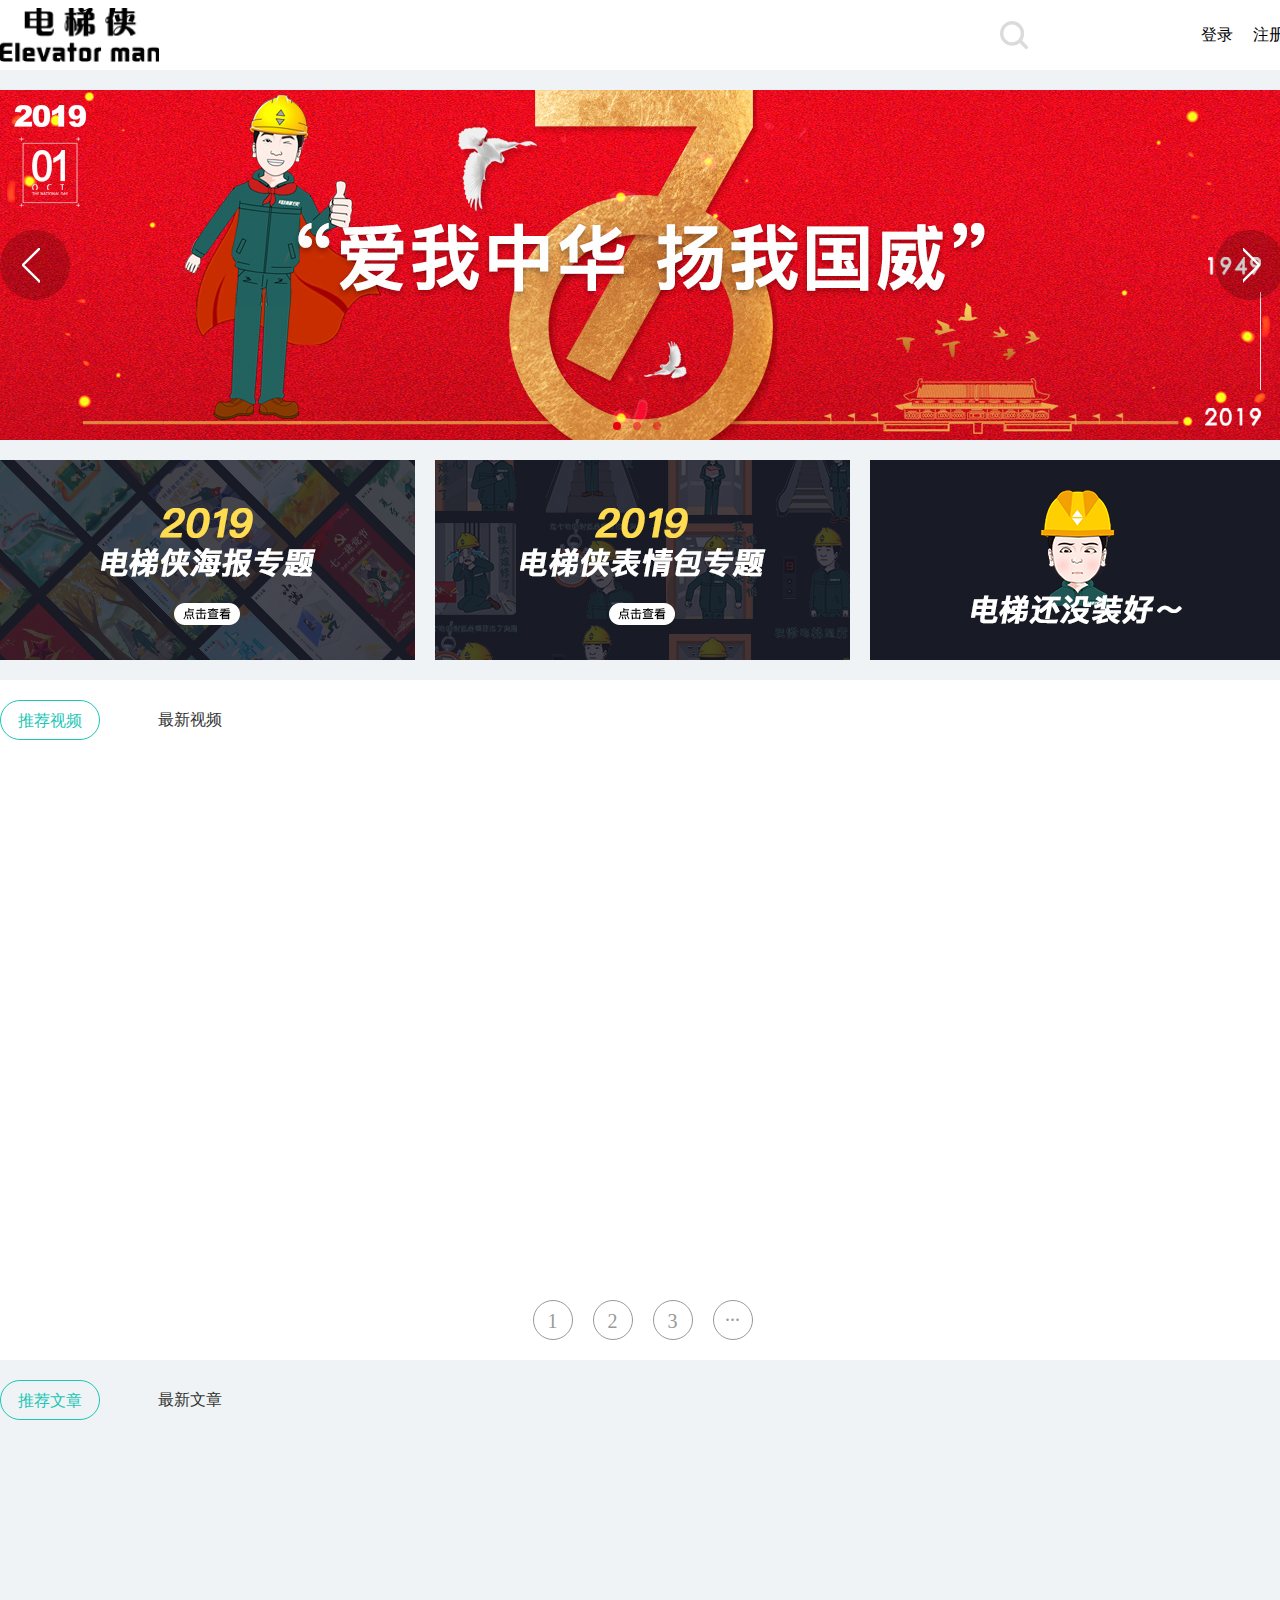
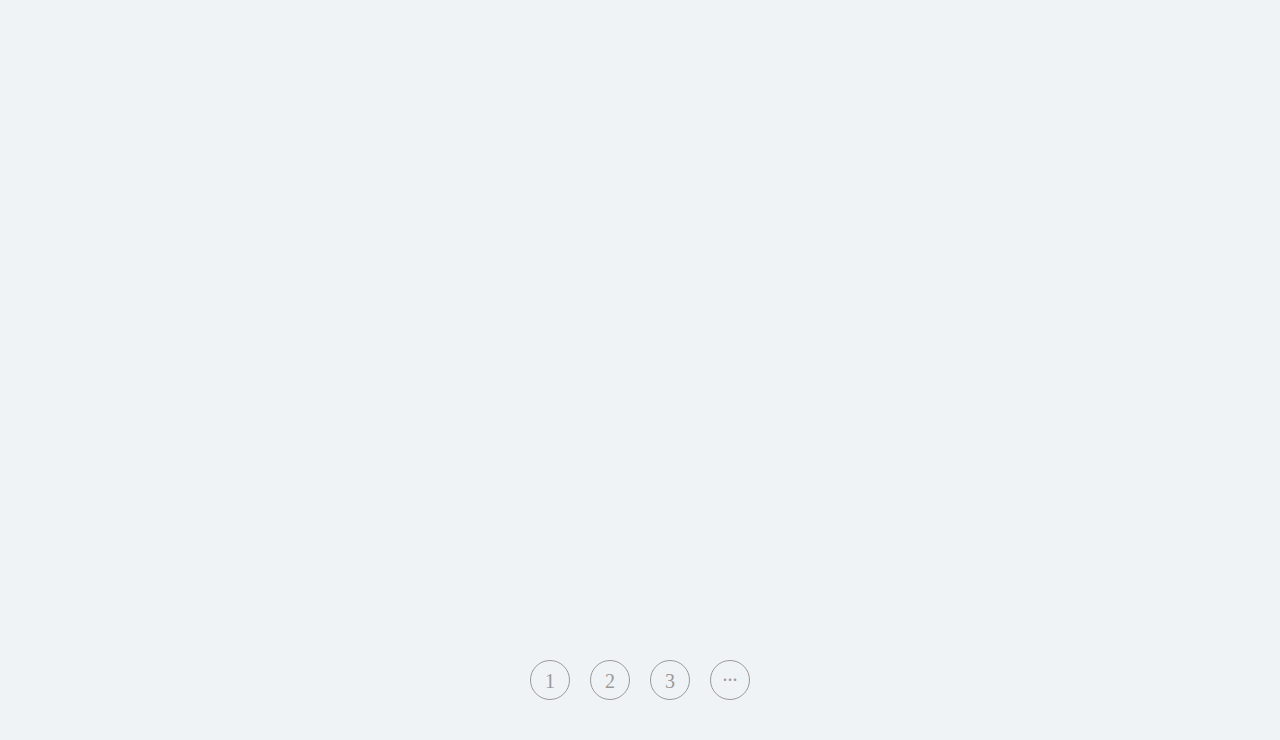
<file: index.html>
<!DOCTYPE html>
<html lang="en">
<head>
    <meta charset="UTF-8">
    <meta name="viewport" content="width=device-width, initial-scale=1.0">
    <meta http-equiv="X-UA-Compatible" content="ie=edge">
    <title>电梯侠官网</title>                                                                                                                                               
    <link rel="stylesheet" href="./css/public.css">
    <link rel="stylesheet" href="./css/index.css">
</head>
<body>
    <div id="wrapper">
        <!-- 顶部导航栏 -->
        <div class="top-bar">
            <div class="bar-content heart clearfix">
                <div class="bar-left clearfix">
                    <img src="./img/logo.png" alt="">
                </div>
                <div class="bar-right clearfix">
                    <div class="bar-magnifier" style="float: left;">
                        <img src="./img/search.png" alt="">
                    </div>
                    <a href="./login.html" class="bar-login">登录</a>
                    <a href="./register.html" class="bar-register">注册</a>
                </div>
                <div class="bar-personBtn">
                    <img alt="">
                    <span class="bar-personName"></span>
                    <div class="bar-afterLogin">
                        <div class="bar-setup">
                            <span class="cursor">
                                <a href="./setUp.html">设置</a>
                            </span>
                        </div>
                        <div class="bar-logout">
                            <span class="cursor">退出</span>
                        </div>
                    </div>
                </div>
            </div>
            
        </div>
        <!-- 搜索区域 -->
        <div class="search">
            <div class="search-content heart">
                <div class="search-left">
                    <a href="javascript:;" class="search-popular">热门视频、文章&nbsp;&nbsp;></a>
                    <div class="search-leftshow">
                        <div>
                            <a href="javascript:;" class="spanBtn" data-flag="e"> 
                                <img src="./img/img13.jpg" alt="">
                            </a>
                            <span class="spanBtn" data-flag="e" style="cursor: pointer;">电梯侠版本的沙漠骆驼！</span>
                        </div>
                        <div>
                            <a href="javascript:;" class="spanBtn" data-flag="f">  
                                 <img src="./img/img15.jpg" alt="">
                            </a>
                            <span class="spanBtn" data-flag="f" style="cursor: pointer;">维护电梯和平的英雄！</span>
                        </div>
                    </div>
                </div>
                <div class="search-right">
                    <div class="search-input">
                        <input type="text" placeholder="请输入您想要查找的内容" class="input-search">
                        <div>搜索</div>
                        <ul class="search-ullist">
                            
                        </ul>
                    </div>
                    <ul class="search-label">
                        <li>
                            <a href="javascript:;" data-flag="a">太空电梯</a>
                        </li>
                        <li>
                            <a href="javascript:;" data-flag="b">电梯侠</a>
                        </li>
                        <li>
                            <a href="javascript:;" data-flag="c">哪吒</a>
                        </li>
                    </ul>
                </div>
            </div>
        </div>
        <!-- 轮播图区域 -->
        <div class="banner">
            <div class="banner-content heart">
                <!-- 放轮播图的ul li -->
                <div class="banner-leftArrow">
                    
                </div>
                <div class="banner-rightArrow">
                    
                </div>
                <ul class="banner-ul">
                    <li class="banner-li">
                        <a href="javascript:;">
                            <img src="./img/banner3.png" alt="">
                        </a>
                    </li>
                    <li class="banner-li">
                        <a href="javascript:;">
                            <img src="./img/banner1.jpg" alt="">
                        </a>
                    </li>
                    <li class="banner-li">
                        <a href="javascript:;">
                            <img src="./img/banner2.jpg" alt="">
                        </a>
                    </li>
                    <li class="banner-li">
                        <a href="javascript:;">
                            <img src="./img/banner3.png" alt="">
                        </a>
                    </li>
                    <li class="banner-li">
                        <a href="javascript:;">
                            <img src="./img/banner1.jpg" alt="">
                        </a>
                    </li>
                </ul>
                <div class="banner-choose">
                    <ul class="clearfix">
                        <li class="banner-circle active"></li>
                        <li class="banner-circle"></li>
                        <li class="banner-circle"></li>
                    </ul>
                </div>
            </div>
            <div class="banner-special heart clearfix">
                <a href="javascript:;" class="special-poster" onclick="clickToShow('poster')">
                    <img src="./img/special.jpg" alt="">
                </a>
                <a href="javascript:;" class="special-file" onclick="clickToShow('file')">
                    <img src="./img/special2.jpg" alt="">
                </a>
                <a href="javascript:;" class="special-world" onclick="clickToShow('world')">
                    <img src="./img/special3.jpg" alt="">
                </a>
            </div>
        </div>
        <!-- 视频区域 -->
        <div class="video">
            <div class="video-btn heart clearfix">
                <div class="btn-active recommend-video">
                    推荐视频
                </div>
                <div class="newest-video">
                    最新视频
                </div>
            </div>
            <div class="video-content heart clearfix">
                
            </div>
            <div class="video-page heart">
                <div class="video-pagecontent">
                    <div class="video-circle" onclick="clickVideoCircle(1)">
                        1
                    </div>
                    <div class="video-circle" onclick="clickVideoCircle(2)">
                        2
                    </div>
                    <div class="video-circle" onclick="clickVideoCircle(3)">
                        3
                    </div>
                    <div class="video-circle" onclick="clickVideoCircle(4)">
                        ...
                    </div>
                </div>
            </div>
        </div>
        <!-- 文章区域 -->
        <div class="article">
            <div class="article-btn heart clearfix">
                <div class="btn-active recommend-article">
                    推荐文章
                </div>
                <div class="newest-article">
                    最新文章
                </div>
            </div>
            <div class="article-content heart">
                
            </div>
            <div class="article-page">
                <div class="article-pagecontent">
                    <div class="page-circle" onclick="clickArticleCircle(1)">
                        1
                    </div>
                    <div class="page-circle" onclick="clickArticleCircle(2)">
                        2
                    </div>
                    <div class="page-circle" onclick="clickArticleCircle(3)">
                        3
                    </div>
                    <div class="page-circle" onclick="clickArticleCircle(4)">
                        ...
                    </div>
                </div>
            </div>
    </div>
    

</body>
<script src="./js/jquery-1.12.4.js"></script>
<script src="./js/public.js"></script>
<script src="./js/index.js"></script>
</html>
</file>
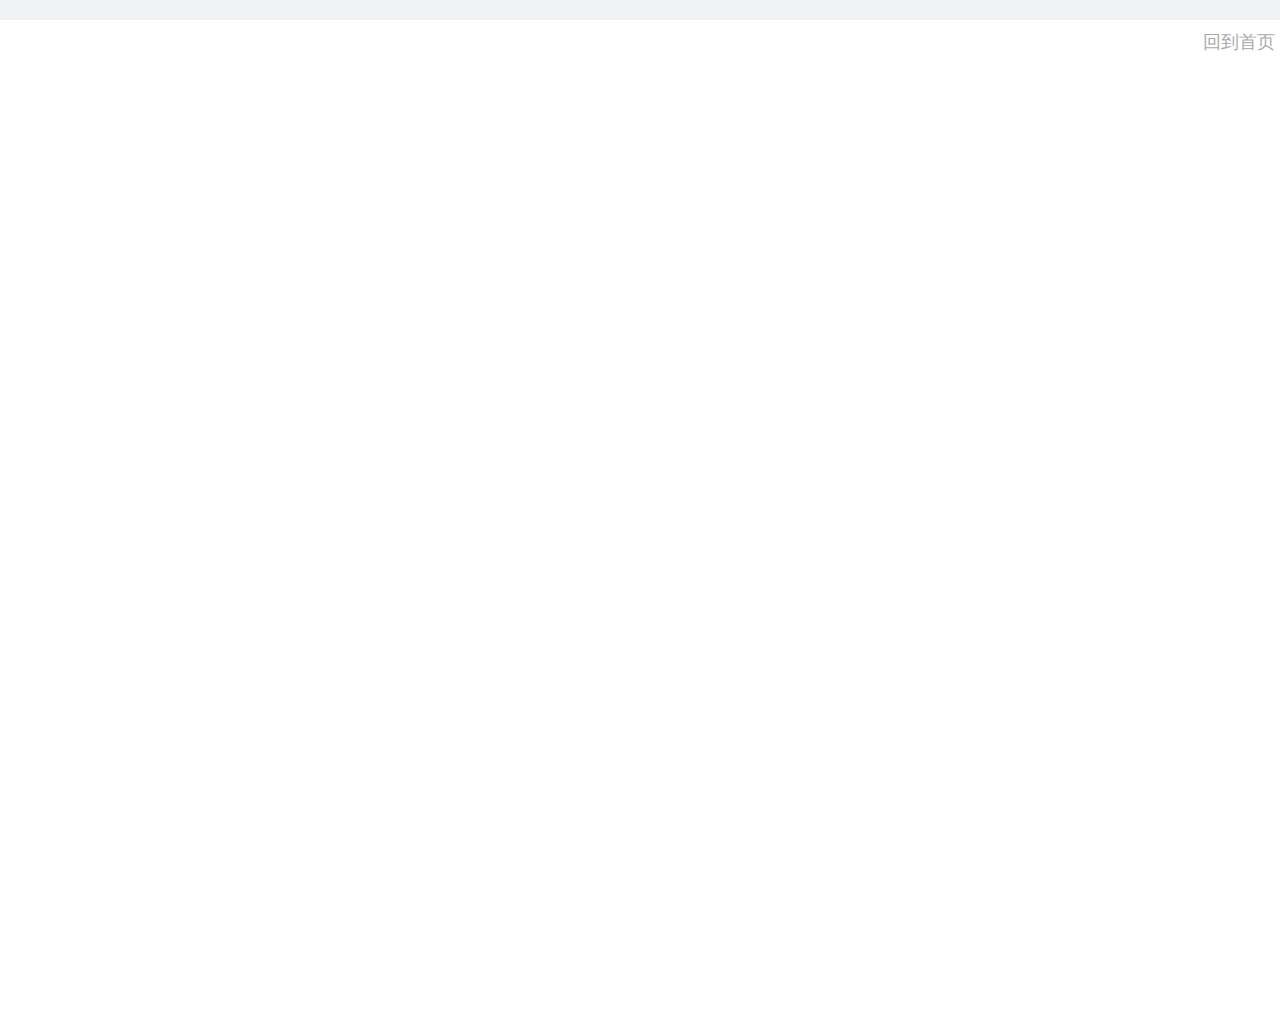
<file: examine.html>
<!DOCTYPE html>
<html lang="en">
<head>
    <meta charset="UTF-8">
    <meta name="viewport" content="width=device-width, initial-scale=1.0">
    <meta http-equiv="X-UA-Compatible" content="ie=edge">
    <title>Document</title>
    <link rel="stylesheet" href="./css/public.css">
    <link rel="stylesheet" href="./css/examine.css">
</head>
<body>
    <!-- 登录框html部分 -->
    <div class="inputArea">
        <div class="inputUser">
            <span>请输入管理账号：</span>
            <input type="text" class="userName">
        </div>
        <div class="inputPwd">
            <span>请输入管理密码：</span>
            <input type="password" class="pwd">
        </div>
        <div class="sureBtn">确定</div>
    </div>
    <div class="wrapper heart">
        <span class="backToIndex">回到首页</span>
    </div>
</body>
<script src="./js/jquery-1.12.4.js"></script>
<script src="./js/public.js"></script>
<script src="./js/examine.js"></script>
</html>
</file>
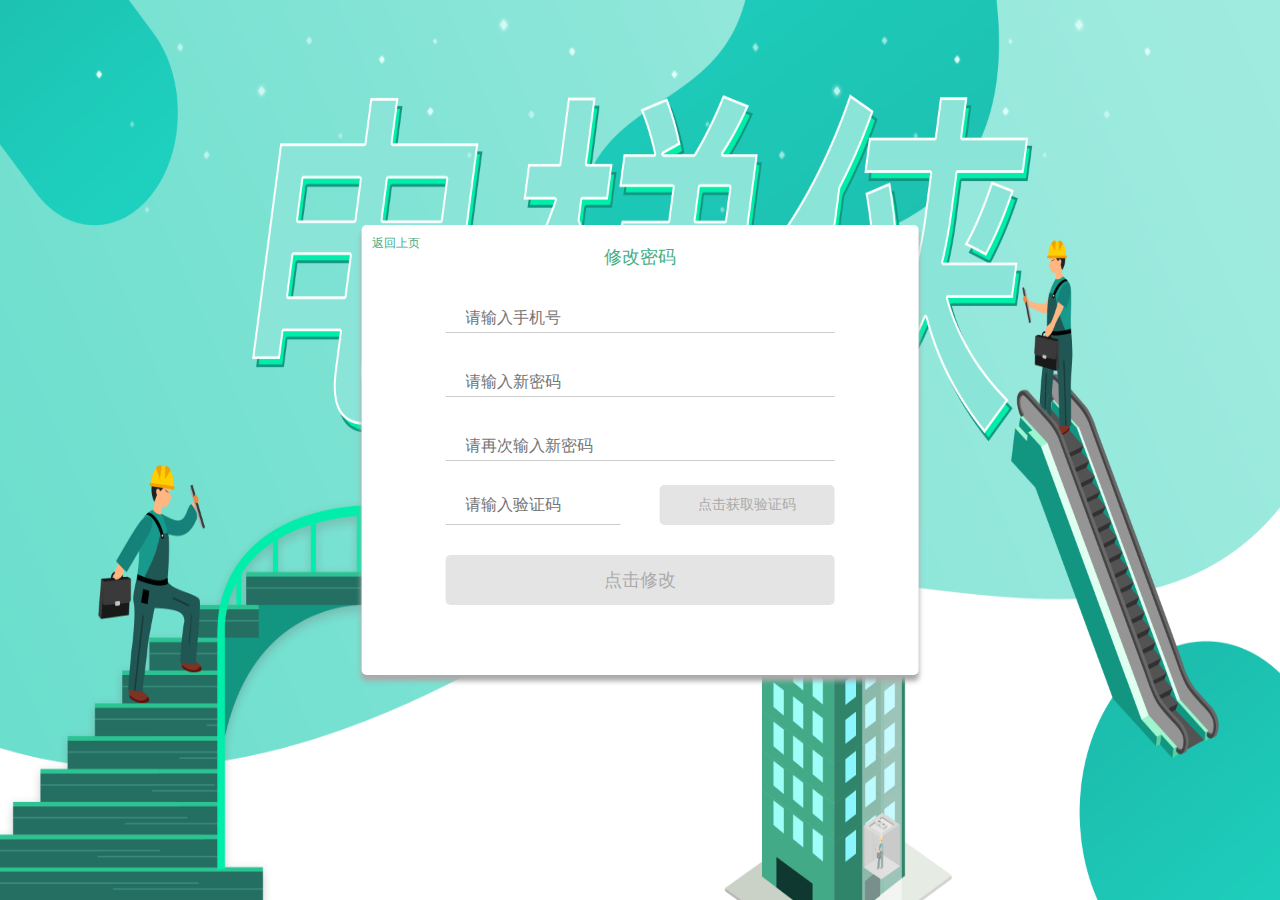
<file: forgetPwd.html>
<!DOCTYPE html>
<html lang="en">
<head>
    <meta charset="UTF-8">
    <meta name="viewport" content="width=device-width, initial-scale=1.0">
    <meta http-equiv="X-UA-Compatible" content="ie=edge">
    <title>忘记密码？</title>
    <link rel="stylesheet" href="./css/public.css">
    <link rel="stylesheet" href="./css/forgetPwd.css">
</head>
<body>
    <div id="forget-bg">
        <div class="forget">
            <p class="back">返回上页</p>
            <p>修改密码</p>
            <input type="text" class="forget-tel" placeholder="请输入手机号">
            <div class="tel-tips">请输入正确的手机号！</div>
            <input type="password" class="forget-pwd" placeholder="请输入新密码">
            <input type="password" class="forget-confirm" placeholder="请再次输入新密码">
            <div class="pwd-tips">两次输入新密码不符</div>
            <div class="forget-code">
                <input type="text" class="forget-inputCode"placeholder="请输入验证码">
                <div class="forget-getCode">点击获取验证码</div>
            </div>
            <div class="code-tips">验证码输入错误</div>
            <div class="forget-btn">点击修改</div>
        </div>
    </div>
</body>
<script src="./js/jquery-1.12.4.js"></script>
<script src="./js/public.js"></script>
<script src="./js/forgetPwd.js"></script>
</html>
</file>
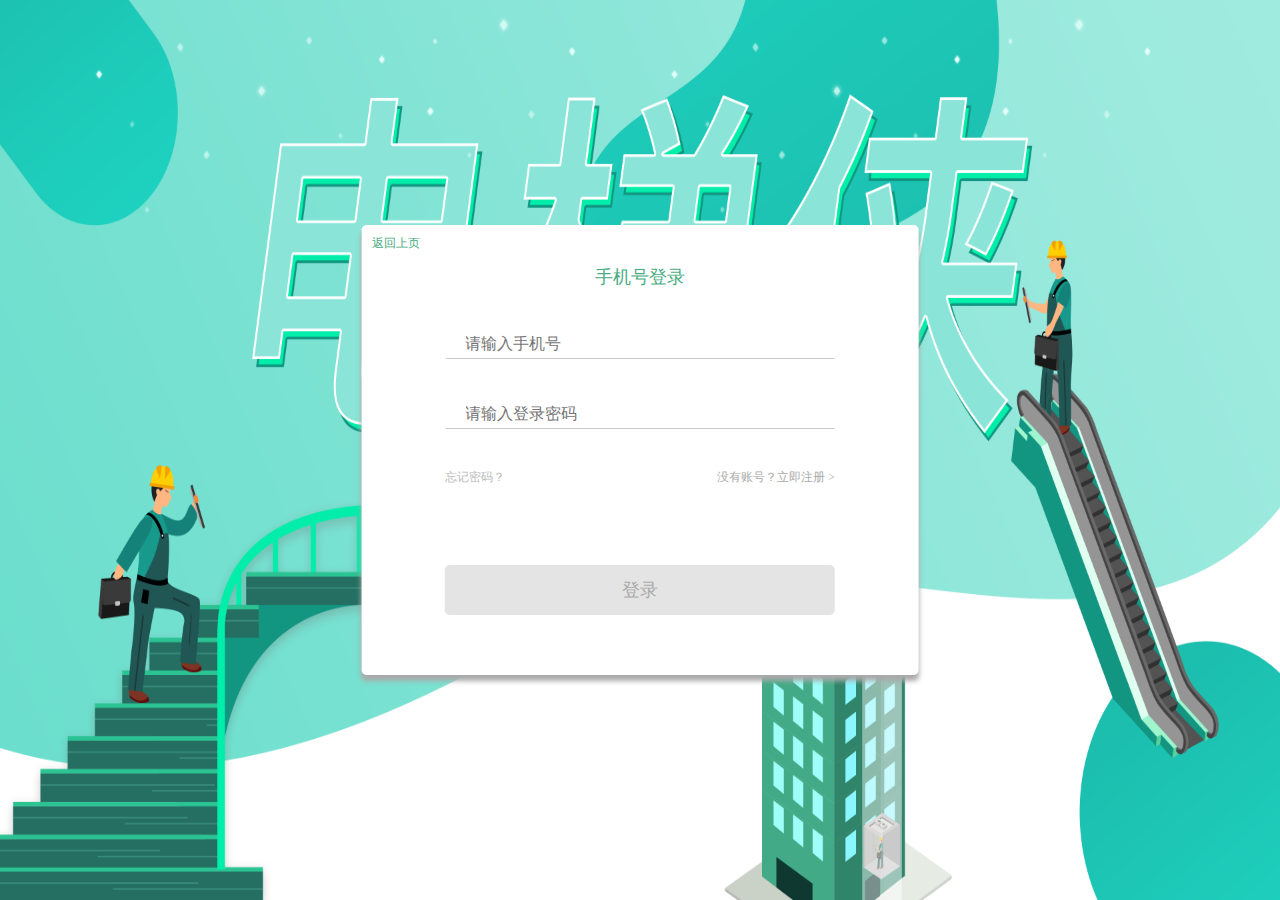
<file: login.html>
<!DOCTYPE html>
<html lang="en">
<head>
    <meta charset="UTF-8">
    <meta name="viewport" content="width=device-width, initial-scale=1.0">
    <meta http-equiv="X-UA-Compatible" content="ie=edge">
    <title>请登录！</title>
    <link rel="stylesheet" href="./css/public.css">
    <link rel="stylesheet" href="./css/login.css">
</head>
<body>
    <div id="login-bg">
        <div class="login">
            <p class="back">返回上页</p>
            <p>手机号登录</p>
            <input type="text" class="login-tel" placeholder="请输入手机号">
            <div class="tel-tips">请输入正确的手机号！</div>
            <input type="password" class="login-pwd" placeholder="请输入登录密码">
            <div class="pwd-tips">密码错误！</div>
            <div class="login-others clearfix">
                <a href="./forgetPwd.html">忘记密码？</a>
                <a href="./register.html">没有账号？立即注册 ></a>
            </div>
            <div class="login-btn">登录</div>
        </div>
    </div>
</body>
<script src="./js/jquery-1.12.4.js"></script>
<script src="./js/public.js"></script>
<script src="./js/login.js"></script>
</html>
</file>
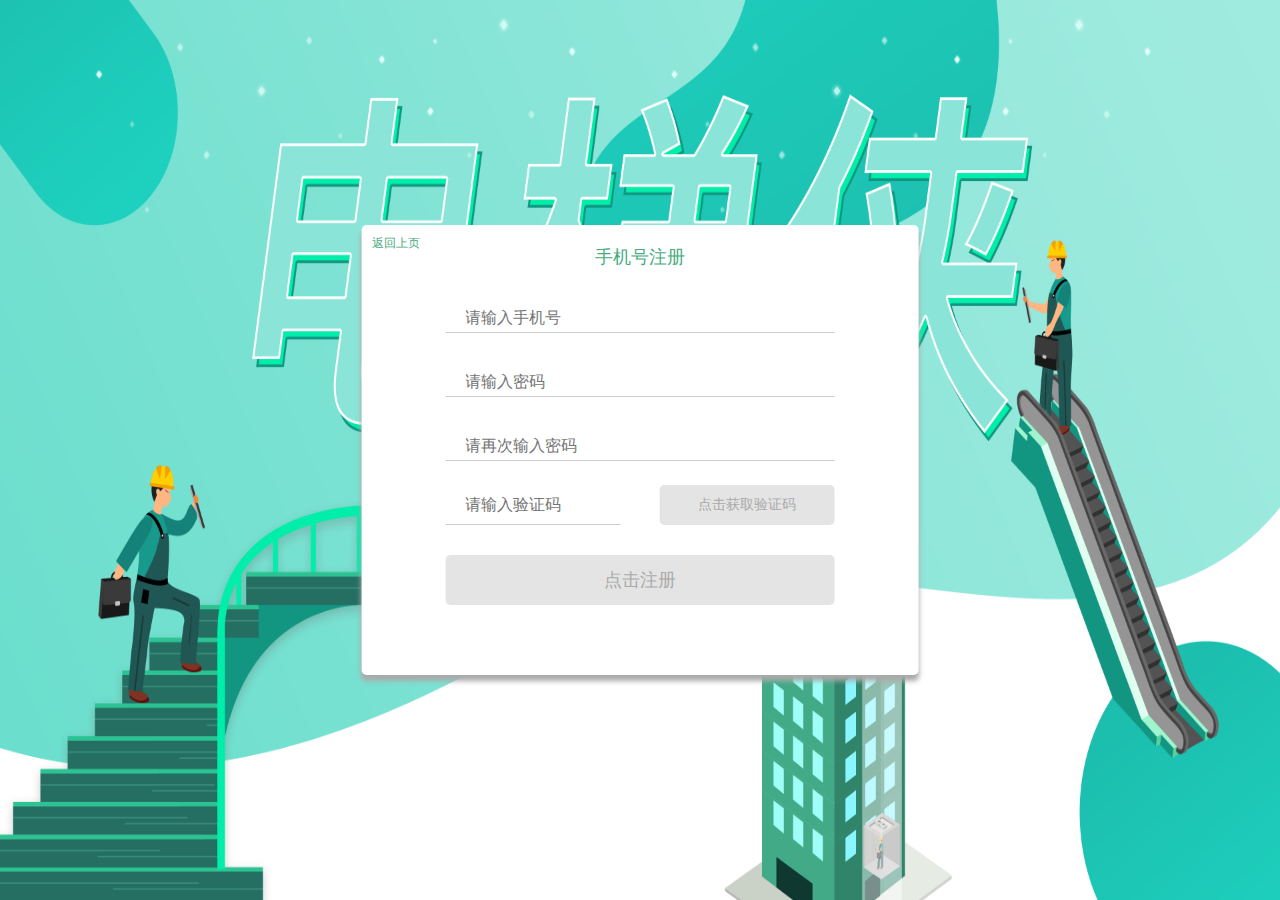
<file: register.html>
<!DOCTYPE html>
<html lang="en">
<head>
    <meta charset="UTF-8">
    <meta name="viewport" content="width=device-width, initial-scale=1.0">
    <meta http-equiv="X-UA-Compatible" content="ie=edge">
    <title>请注册</title>
    <link rel="stylesheet" href="./css/public.css">
    <link rel="stylesheet" href="./css/register.css">
</head>
<body>
    <div id="register-bg">
        <div class="register">
            <p class="back">返回上页</p>
            <p>手机号注册</p>
            <input type="text" class="register-tel" placeholder="请输入手机号">
            <div class="tel-tips">请输入正确的手机号！</div>
            <input type="password" class="register-pwd" placeholder="请输入密码">
            <input type="password" class="register-confirm" placeholder="请再次输入密码">
            <div class="pwd-tips">两次输入密码不符</div>
            <div class="register-code">
                <input type="text" class="register-inputCode"placeholder="请输入验证码">
                <div class="register-getCode">点击获取验证码</div>
            </div>
            <div class="code-tips">验证码输入错误</div>
            <div class="register-btn">点击注册</div>
        </div>
    </div>
</body>
<script src="./js/jquery-1.12.4.js"></script>
<script src="./js/public.js"></script>
<script src="./js/register.js"></script>
</html>
</file>
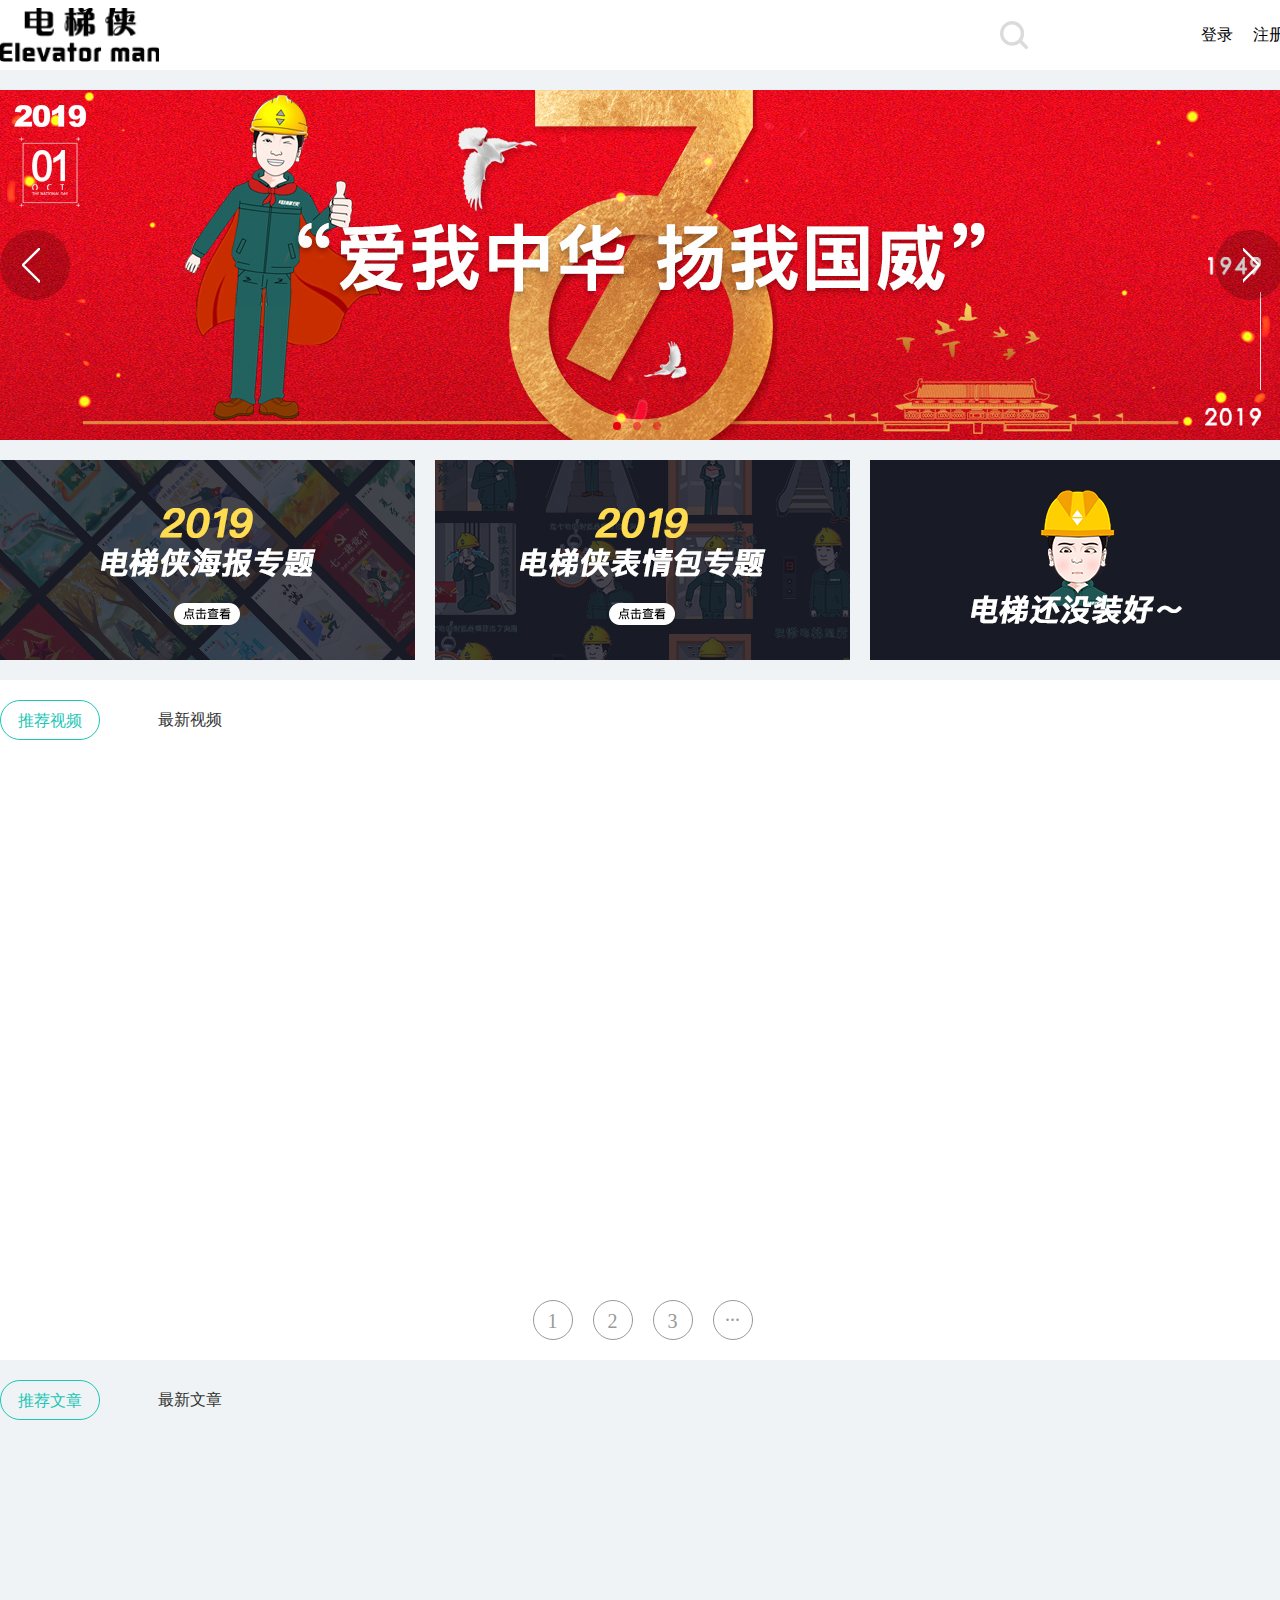
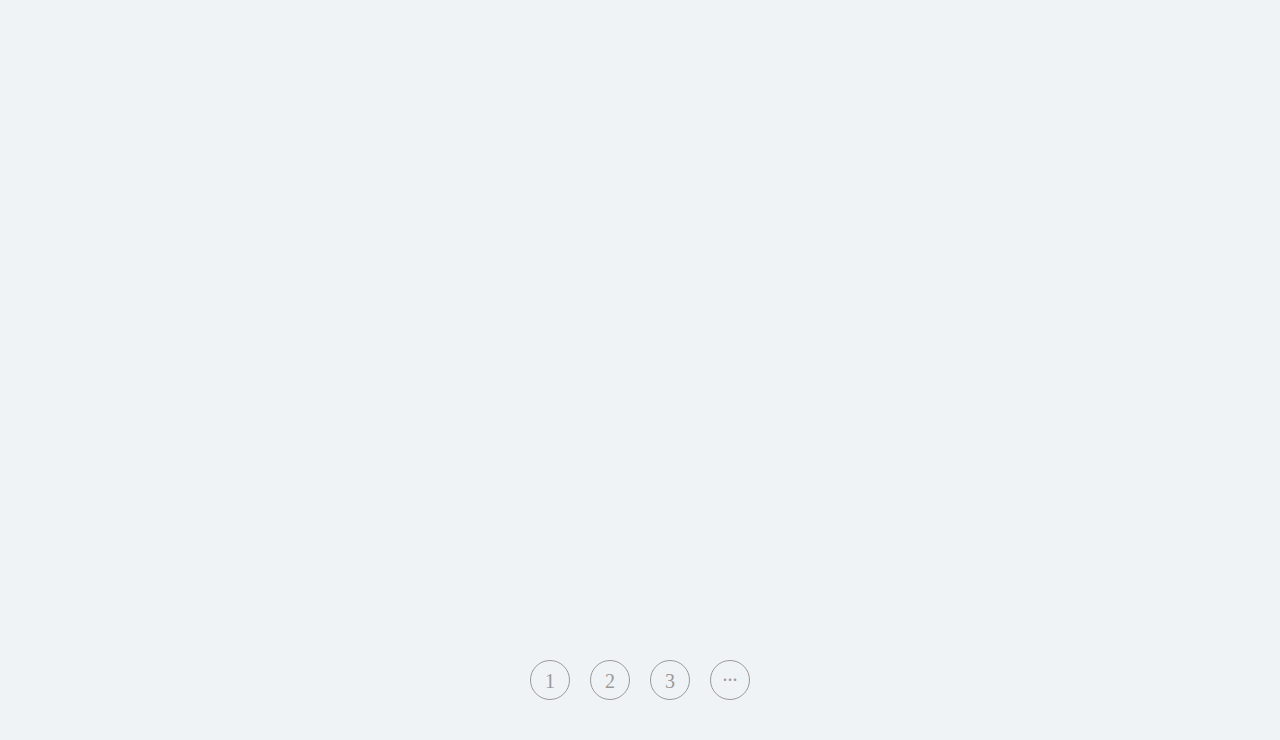
<file: world.html>
<!DOCTYPE html>
<html lang="en">
<head>
    <meta charset="UTF-8">
    <meta name="viewport" content="width=device-width, initial-scale=1.0">
    <meta http-equiv="X-UA-Compatible" content="ie=edge">
    <title>欢迎来到电梯侠的世界！</title>
    <link rel="stylesheet" href="./css/public.css">
    <link rel="stylesheet" href="./css/world.css">
</head>
<body>
    <div id="wrapper">
        <div class="top-bar">
            <div class="bar-content heart">
                <div class="bar-left flex left">
                    <img alt="" src="./img/logo.png">
                    <a href="./index.html">首页</a>
                </div> 
                <div class="bar-right right clearfix">
                    <a href="./register.html">注册</a>
                    <a href="./login.html">登录</a>
                </div>
                <div class="bar-self right">
                    欢迎您
                </div>
                <img src="" alt="" class="bar-avatar right">
                <div class="bar-afterLogin">
                    <a class="bar-setUp" href="./setUp.html">
                        设置
                    </a>
                    <a class="bar-logout" href="javascript:;">
                        退出
                    </a>
                </div>
            </div>
        </div>
        <div class="content heart">
            <h2>欢迎来到电梯侠的世界！</h2>
            <div class="content-uploadBtn">
                我也要上传
            </div>
            <div class="content-show">
            </div>
        </div>
    </div>
    <div class="mask">
        <div class="mask-upload">
            <img src="./img/fail.png" alt="" class="mask-close">
            <form action="" id="mask-uploadForm" name="fm" method="POST">
                <input type="file" name="upload" class="mask-chooseFile" multiple id="mask-chooseFile">
            </form>
            <div class="mask-img">
                
            </div>
            <div class="blank"></div>
            <div class="mask-progress">
                
            </div>
        </div>
    </div>
</body>
<script src="./js/jquery-1.12.4.js"></script>
<script src="./js/public.js"></script>
<script src="./js/world.js"></script>
</html>
</file>
<file: css/public.css>
*{
    margin: 0;
    padding: 0;
}
li{
    list-style: none;
}
a{
    text-decoration: none;
    color: black;
}
input{
    border: none;
    outline: none;
}
img{
    border: none;
}
.clearfix:after{
    content: '';
    display: block;
    clear: both;
    height: 0;
    visibility: hidden;
}
.clearfix{
    zoom: 1;
}
.heart{
    width: 1285px;
    margin: 0 auto;
}
.back{
    position: absolute !important;
    top: 0px !important;
    left: 0px !important;
    margin-top: 10px !important;
    margin-left: 10px !important;
    color: #47ac7f !important;
    font-size: 12px !important;
    cursor: pointer !important;
}
.font{
    color: #777;
    font-size: 14px;
}
.cursor{
    cursor: pointer;
}
.btn-active{
    color: #1dc6b5 !important;
    border: 1px solid #1dc6b5 !important;
    border-radius: 20px !important;
    box-sizing: border-box !important;
    cursor: pointer !important;
}
.flex{
    display: flex;
}
.left{
    float: left;
}
.right{
    float: right;
}
.video-img{
    width: 100%;
    height: 100%;
    display: block;
    position: absolute;
    top: 0;
}
</file>
<file: css/index.css>
/* 主页的css使用了很多的并列选择器，所以进行修改时，如果找不到标签对应的css，可以去找相似的并且使用了并列选择器的地方 */

/* 整体css区域 */
html,body{
    width: 100%;
}
#wrapper{
    width: 100%;
    position: relative;
}
/* 顶部导航栏 */
#wrapper .top-bar{
    width: 100%;
    height: 70px;
    background-color: white;
}
#wrapper .top-bar .bar-content{
    margin: 0 auto;
    height: 100%;
    position: relative;
}
#wrapper .top-bar .bar-content .bar-left{
    float: left;
}
#wrapper .top-bar .bar-content .bar-left img{
    width: 159px;
    height: 54px;
    display: block;
    float: left;
    margin-right: 30px;
    margin-top: 8px;
}
#wrapper .top-bar .bar-content .bar-left p{
    font-size: 24px;
    float: left;
    height: 100%;
    line-height: 70px;
    font-weight: 700;
    color: #333;
}
#wrapper .top-bar .bar-content .bar-right{
    float: right;
}
#wrapper .top-bar .bar-content .bar-right .bar-magnifier{
    cursor: pointer;
    display: block;
    width: 62px;
    height: 70px;
    position: absolute;
    right: 240px;
}
#wrapper .top-bar .bar-content .bar-right .bar-magnifier img{
   margin-left: 15px;
   margin-top: 19px; 
}
#wrapper .top-bar .bar-content .bar-right a:nth-child(2),
#wrapper .top-bar .bar-content .bar-right a:last-child{
    display: block;
    height: 100%;
    line-height: 70px;
    float: left;
    display: block;
}
#wrapper .top-bar .bar-content .bar-right a:nth-child(2){
    margin-right: 20px;
}
#wrapper .top-bar .bar-content .bar-right a:nth-child(2):hover,
#wrapper .top-bar .bar-content .bar-right a:last-child:hover{
    color: #1dc6b5;
}
#wrapper .bar-content .bar-personBtn{
    width: 160px;
    height: 70px;
    text-align: center;
    line-height: 70px;
    position: absolute;
    color: #333;
    right: 0;
    font-size: 14px;
    display: none;
}
#wrapper .bar-content .bar-personBtn img{
    display: block;
    width: 30px;
    height: 30px;
    background-color: red;
    position: absolute;
    top: 50%;
    margin-top: -15px;
    right: 164px;
    cursor: pointer;
    border-radius: 50%;
}
#wrapper .bar-content .bar-personBtn span{
    cursor: pointer;
}
#wrapper .bar-content .bar-personBtn span:hover{
    color: #1dc6b5;
}
#wrapper .bar-content .bar-afterLogin{
    width: 90px;
    height: 70px;
    position: absolute;
    background-color: white;
    left: 50%;
    margin-left: -45px;
    top: 70px;
    display: none;
    z-index: 99999;
}
#wrapper .bar-content .bar-afterLogin .bar-setup,
#wrapper .bar-content .bar-afterLogin .bar-logout{
    width: 100%;
    height: 30px;
    box-sizing: border-box;
    font-size: 14px;
    line-height: 30px;
    text-align: center;
}
#wrapper .bar-content .bar-afterLogin .bar-setup a:hover,
#wrapper .bar-content .bar-afterLogin .bar-logout span:hover{
    color: #1dc6b5;
}
/* 搜索栏区域 */
#wrapper .search{
    width: 100%;
    height: 300px;
    position: absolute;
    top: 70px;
    border-top: 1px solid #e2e7eb;
    z-index: 9999;
    background: #fff;
    display: none;
}
#wrapper .search .search-content{
    height: 100%;
    display: flex;
}
#wrapper .search .search-content .search-left>a{
    margin-top: 20px;
    font-size: 14px;
    display: block;
    margin-bottom: 20px;
}
#wrapper .search .search-content .search-left>a:hover{
    color: #1dc6b5;
}
#wrapper .search .search-content .search-left .search-leftshow{
    display: flex;
}
#wrapper .search .search-content .search-left .search-leftshow a{
    height: 136px;
    width: 241px;
    display: block;
    margin-right: 20px;
    background-color: #000;
    margin-bottom: 20px;
}
#wrapper .search .search-content .search-left .search-leftshow a img{
    width: 100%;
    height: 100%;
}
#wrapper .search .search-content .search-left .search-leftshow span{
    font-size: 14px;
    color: #333;
    font-weight: 700;
    color: #000;
}
#wrapper .search .search-content .search-right .search-input{
    display: flex;
    position: relative;
}
#wrapper .search .search-content .search-right .search-input input{
    width: 534px;
    height: 38px;
    border: 1px solid #1dc6b5;
    margin-top: 58px;
    margin-left: 100px;
    font-size: 14px;
    box-sizing: border-box;
    padding-left: 10px;
    color: #333;
}
#wrapper .search .search-content .search-right .search-input div{
    width: 100px;
    height: 38px;
    background-color: #1dc6b5;
    color: white;
    font-weight: 700;
    line-height: 38px;
    text-align: center;
    margin-top: 58px;
    cursor: pointer;
}
#wrapper .search .search-content .search-right .search-input ul{
    width: 534px;
    height: 184px;
    position: absolute;
    left: 100px;
    top: 96px;
    z-index: 9999;
    background-color: #fff;
    border-left: 1px solid #1dc6b5;
    border-right: 1px solid #1dc6b5;
    border-bottom: 1px solid #1dc6b5;
    display: none;
}
#wrapper .search .search-content .search-right .search-input ul li{
    height: 23px;
    width: 100%;
    box-sizing: border-box;
    font-size: 14px;
    line-height: 23px;
    padding-left: 10px;
    cursor: pointer;
}
#wrapper .search .search-content .search-right .search-input ul li a{
    display: block;
    height: 23px;
    width: 100%;
}
#wrapper .search .search-content .search-right .search-input ul li:hover{
    background: #ccc;
}
#wrapper .search .search-content .search-right .search-label{
    margin-left: 220px; 
    margin-top: 30px;
}
#wrapper .search .search-content .search-right .search-label li{
    float: left;
    width: 64px;
    height: 26px;
    border-radius: 30px;
    background: #f0f5f9;
    margin-right: 40px;
}
#wrapper .search .search-content .search-right .search-label li a{
    display: block;
    width: 100%;
    height: 100%;
    font-size: 12px;
    color: #9fafbc;
    text-align: center;
    line-height: 26px;
}
#wrapper .search .search-content .search-right .search-label li a:hover{
    color: #777;
}
/* 轮播图区域 */
#wrapper .banner{
    width: 100%;
    height: 610px;
    background-color: #eff3f5;
    overflow: hidden;
}
#wrapper .banner .banner-content{
    height: 350px;
    width: 1285px;
    margin: 0 auto;
    margin-top: 20px;
    margin-bottom: 20px;
    overflow: hidden;
    position: relative;
}
#wrapper .banner .banner-content .banner-ul{
    width: 6425px;
    height: 350px;
    position: absolute;
    top: 0;
    left: -1285px;
}
#wrapper .banner .banner-content .banner-ul li{
    width: 1285px;
    height: 350px;
    float: left;
}
#wrapper .banner .banner-content .banner-ul li img{
    width: 100%;
    height: 100%;
    display: block;
}
#wrapper .banner .banner-content .banner-ul li a img{
    width: 100%;
    height: 100%;
    display: block;
}
#wrapper .banner .banner-content .banner-choose ul{
    position: absolute;
    z-index: 99;
    bottom: 10px;
    left: 50%;
    transform: translate(-50%);
}
#wrapper .banner .banner-content .banner-choose ul li{
    float: left;
    width: 8px;
    height: 8px;
    background-color: #e60012;
    border-radius: 50%;
    margin-right: 12px;
    opacity: 0.5;
    cursor: pointer;
}
#wrapper .banner .banner-content .banner-choose ul li.active{
    opacity: 1;
}
#wrapper .banner .banner-special{
    height: 200px;
    margin: 0 auto;
}
#wrapper .banner .banner-special a{
    display: block;
    height: 100%;
    width: 415px;
    margin-right: 20px;
    float: left;
    background-color: #ccc;
    border-radius: 5px;
}
#wrapper .banner .banner-special a img{
    width: 100%;
    height: 100%;
}
#wrapper .banner .banner-special a:last-child{
    margin-right: 0;
}
#wrapper .banner .banner-content .banner-leftArrow,
#wrapper .banner .banner-content .banner-rightArrow{
    width: 70px;
    height: 70px;
    position: absolute;
    top: 50%;
    margin-top: -35px;
    left: 0;
    z-index: 1000;
    background-image: url('../img/left.png');
    cursor: pointer;
}
#wrapper .banner .banner-content .banner-rightArrow{
    background-image: url('../img/right.png');
    left: 1215px;
}
#wrapper .banner .banner-content .banner-leftArrow:hover{
    background-image: url('../img/left-click.png');
}
#wrapper .banner .banner-content .banner-rightArrow:hover{
    background-image: url('../img/right-click.png');
}
/* 视频区域 */
#wrapper .video{
    width: 100%;
    overflow: hidden;
}
#wrapper .video .video-btn,
#wrapper .article .article-btn{
    margin: 0 auto;
    height: 80px;
    margin-bottom: 20px;
}
#wrapper .video .video-btn div,
#wrapper .article .article-btn div{
    width: 100px;
    height: 40px;
    float: left;
    margin-top: 20px;
    text-align: center;
    line-height: 40px;
    color: #333;
    margin-right: 40px;
}
#wrapper .video .video-btn div:hover,
#wrapper .article .article-btn div:hover{
    color: #1dc6b5;
    border: 1px solid #1dc6b5;
    border-radius: 20px;
    box-sizing: border-box;
    cursor: pointer;
}
#wrapper .video .video-content{
    margin: 0 auto;
    height: 520px;
    overflow: hidden;
}
#wrapper .video .video-content .video-area{
    height: 230px;
    width: 241px;
    margin-right: 20px;
    float: left;
    margin-bottom: 10px;
}
#wrapper .video .video-content .video-area:nth-child(5n+0){
    margin-right: 0;
}
#wrapper .video .video-content .video-area>a{
    width: 241px;
    height: 136px;
    display: block;
    background-color: black;
    border-radius: 10px;
}
#wrapper .video .video-content .video-area .video-image{
    height: 136px;
    width: 241px;
}
#wrapper .video .video-content .video-area .video-synopsis{
    height: 80px;
    width: 241px;
    box-sizing: border-box;
    padding-left: 5px;
    box-sizing: border-box;
}
#wrapper .video .video-content .video-area .video-synopsis a{
    font-size: 14px;
    font-weight: 700;
    margin-bottom: 10px;
    margin-top: 4px;
    display: block;
    width: 240px;
    white-space: nowrap;
    overflow: hidden;
    text-overflow: ellipsis;
}
#wrapper .video .video-content .video-area .video-synopsis a:hover{
    color:#1dc6b5;
    text-decoration: underline;
}
#wrapper .video .video-content .video-area .video-synopsis .three .three-original{
    width: 40px;
    height: 20px;
    text-align: center;
    line-height: 20px;
    font-size: 14px;
    background-color: rgb(52, 152, 219);
    color: white;
    float: left;
    cursor: default;
}
#wrapper .video .video-content .video-area .video-synopsis .three .three-original:hover{
    background: #1dc6b5;
}
#wrapper .video .video-content .video-area .video-synopsis .three .three-seen,
#wrapper .video .video-content .video-area .video-synopsis .three .three-share,
#wrapper .video .video-content .video-area .video-synopsis .three .three-comment
{
    float: left;
    display: flex;
    margin-left: 10px;
}
#wrapper .video .video-content .video-area .video-synopsis .three .three-seen i,
#wrapper .article .article-content .article-area .article-synopsis .article-author .article-emoji .article-seen i{
    background-image: url(../img/seen.png);
    display: block;
    width: 22px;
    height: 16px;
    margin-top: 2px;
    margin-right: 1px;
}
#wrapper .video .video-content .video-area .video-synopsis .three .three-comment i,
#wrapper .article .article-content .article-area .article-synopsis .article-author .article-emoji .article-comment i{
    background-image: url(../img/good.png);
    display: block;
    width: 22px;
    height: 20px;
    margin-right: 2px;
    margin-top: 0px;
}
#wrapper .video .video-content .video-area .video-synopsis .three .three-share i,
#wrapper .article .article-content .article-area .article-synopsis .article-author .article-emoji .article-share i{
    background-image: url(../img/share.png);
    display: block;
    width: 18px;
    height: 20px;
    margin-right: 1px;
}
#wrapper .video .video-content .video-area .video-synopsis .three .three-comment,
#wrapper .article .article-content .article-area .article-synopsis .article-author .article-emoji .article-comment
{
    margin-right: 18px;
}
#wrapper .video .video-content .video-area .video-synopsis .author,
#wrapper .article .article-content .article-area .article-synopsis .article-author{
    display: flex;
    margin-top: 8px;
}
#wrapper .video .video-content .video-area .video-synopsis .author i,
#wrapper .article .article-content .article-area .article-synopsis .article-author>img{
    display: block;
    width: 20px;
    height: 20px;
    border-radius: 50%;
    background-color: #333;
    margin-right: 16px;
}
#wrapper .video .video-content .video-area .video-synopsis .author span{
    color: #333;
    font-weight: 700;
    font-size: 14px;
}
#wrapper .video .video-page,
#wrapper .article .article-page{
    height: 60px;
}
#wrapper .video  .video-page .video-pagecontent,
#wrapper .article .article-page .article-pagecontent{
    height: 40px;
    width: 220px;
    margin: 0 auto;
    padding-bottom: 12px;
}
#wrapper .video  .video-page .video-pagecontent .video-circle,
#wrapper .article .article-page .article-pagecontent .page-circle
{
    width: 40px;
    height: 40px;
    border: 1px solid #999;
    box-sizing: border-box;
    border-radius: 50%;
    font-size: 20px;
    line-height: 40px;
    text-align: center;
    margin-right: 20px;
    float: left;
    cursor: pointer;
    color: #999;
}
#wrapper .video  .video-page .video-pagecontent .video-circle:hover,
#wrapper .article .article-page .article-pagecontent .page-circle:hover{
    color: #333;
    border: 1px solid #333;
}
#wrapper .video  .video-page .video-pagecontent .video-circle:last-child,
#wrapper .article .article-page .article-pagecontent .page-circle:last-child{
    margin-right: 0;
    line-height: 26px;
}
/* 文章区域 */
#wrapper .article{
    width: 100%;
    background-color: #eff3f5;
    padding-bottom: 20px;
}
#wrapper .article .article-content{
    position: relative;
    height: 800px;
}
#wrapper .article .article-content .article-area{
    height: 140px;
    width: 100%;
    border-bottom: 1px solid #e2e7eb;
    margin-bottom: 20px;
    display: flex;
    position: relative;
}
#wrapper .article .article-content .article-area .article-image{
    width: 160px;
    height: 120px;
    background-color: #000;
    margin-right: 20px;
}
#wrapper .article .article-content .article-area .article-synopsis .article-title{
    display: flex;
    margin-bottom: 10px;
}
#wrapper .article .article-content .article-area .article-synopsis .article-title div{
    width: 70px;
    height: 26px;
    background-color: rgb(52, 152, 219);
    color: #fff;
    font-size: 14px;
    line-height: 26px;
    text-align: center;
    margin-right: 20px;
}
#wrapper .article .article-content .article-area .article-synopsis .article-title div:hover{
    background-color: #1dc6b5;
    cursor: default;
}
#wrapper .article .article-content .article-area .article-synopsis .article-title span{
    color: #333;
    font-size: 18px;
    cursor: pointer;
    font-weight: 700;
    width: 700px;
}
#wrapper .article .article-content .article-area .article-synopsis .article-title span:hover{
    color: #1dc6b5;
    text-decoration: underline;
}
#wrapper .article .article-content .article-area .article-synopsis p{
    color: #777;
    font-size: 14px;
    margin-bottom: 30px;
}
#wrapper .article .article-content .article-area .article-synopsis .article-author span{
    font-size: 14px;
    font-weight: 700;
    margin-right: 10px;
}
#wrapper .article .article-content .article-area .article-synopsis .article-author .article-emoji,
#wrapper .article .article-content .article-area .article-synopsis .article-author .article-emoji .article-three{
    display: flex;
}
#wrapper .article .article-content .article-area .article-synopsis .article-author .article-emoji{
    border-left: 1px solid #aaa;
    margin-left: 30px;
    padding-left: 10px;
}
#wrapper .article .article-content .article-area .article-synopsis .article-author .article-emoji .article-three span{
    margin-right: 16px;
    margin-left: 4px;
}
#wrapper .article .article-content .article-area .article-time{
    display: flex;
    position: absolute;
    right: 0;
    top: 0;
}
#wrapper .article .article-content .article-area .article-time i{
    display: block;
    width: 19px;
    height: 19px;
    background-image: url(../img/time.png);
    margin-right: 14px;
}
#wrapper .article .article-content .article-area .article-time span{
    font-size: 14px;
    font-weight: 700;
    color: #777;
}
</file>
<file: css/examine.css>
body,html{
    height: 100%;
    background-color: #eff3f5;
}
/* 登录框所需的css */
.inputArea{
    width: 500px;
    height: 320px;
    border-radius: 15px;
    position: fixed;
    left: 50%;
    transform: translate(-50%);
    top: 150px;
    background-color: #fff;
    display: none;
}
.inputArea .inputUser,
.inputArea .inputPwd{
    margin-top: 80px;
    margin-left: 80px;
}
.inputArea .inputUser input,
.inputArea .inputPwd input{
    border-bottom: 1px solid black;
    padding-left: 5px;
    height: 21px;
    vertical-align: top;
    padding-bottom: 1px;
}
.inputArea .sureBtn{
    width: 200px;
    height: 40px;
    background-color: #000;
    position: absolute; 
    bottom: 20px; 
    left: 50%;
    margin-left: -100px;
    background-color: #eff3f5;
    line-height: 40px;
    text-align: center;
    border-radius: 5px;
    cursor: pointer;
    color: #333;
}

.wrapper{
    background-color: #fff;
    height: 1000px;
    margin-top: 20px;
    position: relative;
}
.wrapper .backToIndex{
    position: absolute;
    right: 10px;
    top: 10px;
    cursor: pointer;
    color: #aaa;
    font-size: 18px;
}
.wrapper .backToIndex:hover{
    color: #000;
}
</file>
<file: css/forgetPwd.css>
html,body{
    width: 100%;
    height: 100%;
}
#forget-bg{
    width: 100%;
    height: 100%;
    background-image: url('../img/loginBg.png');
    background-size: 100% 100%;
    position: relative;
}
#forget-bg .forget{
    width: 556.8px;
    height: 450px;
    border-radius: 5px;
    background: #fff;
    margin: auto;
    position: absolute;
    top: 50%;
    left: 50%;
    transform: translate(-50%,-50%);
    box-shadow: 0 6px 5px #aaa;
}
.forget p{
    text-align: center;
    margin-top: 20px;
    font-size: 18px;
    color: #47ac7f;
}
.forget .forget-tel,
.forget .forget-pwd,
.forget .forget-confirm{
    width: 70%;
    height: 30px;
    border-bottom: 1px solid #ccc;
    margin: 0 auto;
    display: block;
    margin-top: 34px;
    box-sizing: border-box;
    font-size: 16px;
    padding-left: 20px;
}
.forget .tel-tips,
.forget .pwd-tips,
.forget .code-tips{
    width: 70%;
    margin: 0 auto;
    margin-top: 10px;
    font-size: 12px;
    color: red;
    margin-bottom: -10px;
    display: none;
}
.forget .forget-code{
    width: 70%;
    height: 40px;
    margin: 0 auto;
    margin-top: 24px;
}
.forget .forget-inputCode{
    width: 45%;
    float: left;
    height: 40px;
    border-bottom: 1px solid #ccc;
    display: block;
    padding-left: 20px;
    font-size: 16px;
    box-sizing: border-box;
}
.forget .forget-getCode{
    width: 45%;
    height: 40px;
    line-height: 40px;
    text-align: center;
    float: right;
    font-size: 14px;
    background-color: #e4e4e4;
    color: #aaa;
    cursor: pointer;
    border-radius: 5px;
}
.forget .forget-btn{
    width: 70%;
    margin: 0 auto;
    text-align: center;
    background-color: #e4e4e4;
    height: 50px;
    line-height: 50px;
    border-radius: 5px;
    color: #aaa;
    margin-top: 30px; 
    cursor: pointer;
    font-size: 18px;
}
.forget .forget-btn:hover{
    color: black;
}
.forget .forget-getCode:hover{
    color: black;
}
</file>
<file: css/login.css>
html,body{
    width: 100%;
    height: 100%;
}
input::-webkit-input-placeholder,
input:-moz-placeholder,
input::-moz-placeholder,
input:-ms-input-placeholder{
    color: red;
}
#login-bg{
    width: 100%;
    height: 100%;
    background-image: url('../img/loginBg.png');
    background-size: 100% 100%;
    position: relative;
}
#login-bg .login{
    width: 556.8px;
    height: 450px;
    border-radius: 5px;
    background: #fff;
    margin: auto;
    position: absolute;
    top: 50%;
    left: 50%;
    transform: translate(-50%,-50%);
    box-shadow: 0 6px 5px #aaa;
}
.login p{
    text-align: center;
    margin-top: 40px;
    font-size: 18px;
    color: #47ac7f;
}
.login .login-tel,
.login .login-pwd{
    width: 70%;
    height: 30px;
    border-bottom: 1px solid #ccc;
    margin: 0 auto;
    display: block;
    margin-top: 40px;
    box-sizing: border-box;
    font-size: 16px;
    padding-left: 20px;
}
.login .tel-tips,
.login .pwd-tips{
    width: 70%;
    margin: 0 auto;
    margin-top: 10px;
    font-size: 12px;
    color: red;
    display: none;
}
.login .login-others{
    width: 70%;
    margin: 0 auto;
    font-size: 12px;
    margin-top: 40px;
}
.login .login-others a:first-child{
    float: left;
    color: #bbb;
}
.login .login-others a:last-child{
    float: right;
    color: #aaa;
}
.login .login-others a:first-child:hover,
.login .login-others a:last-child:hover{
    color: #47acef;
}
.login .login-btn{
    width: 70%;
    text-align: center;
    background-color: #e4e4e4;
    height: 50px;
    line-height: 50px;
    border-radius: 5px;
    color: #aaa;
    cursor: pointer;
    font-size: 18px;
    position: absolute;
    left: 50%;
    transform: translate(-50%);
    bottom: 60px;
}
.login .login-btn:hover{
    color: black;
}
</file>
<file: css/register.css>
html,body{
    width: 100%;
    height: 100%;
}
#register-bg{
    width: 100%;
    height: 100%;
    background-image: url('../img/loginBg.png');
    background-size: 100% 100%;
    position: relative;
}
#register-bg .register{
    width: 556.8px;
    height: 450px;
    border-radius: 5px;
    background: #fff;
    margin: auto;
    position: absolute;
    top: 50%;
    left: 50%;
    transform: translate(-50%,-50%);
    box-shadow: 0 6px 5px #aaa;
}
.register p{
    text-align: center;
    margin-top: 20px;
    font-size: 18px;
    color: #47ac7f;
}
.register .register-tel,
.register .register-pwd,
.register .register-confirm{
    width: 70%;
    height: 30px;
    border-bottom: 1px solid #ccc;
    margin: 0 auto;
    display: block;
    margin-top: 34px;
    box-sizing: border-box;
    font-size: 16px;
    padding-left: 20px;
}
.register .tel-tips,
.register .pwd-tips,
.register .code-tips{
    width: 70%;
    margin: 0 auto;
    margin-top: 10px;
    font-size: 12px;
    color: red;
    display: none;
    margin-bottom: -10px;
}
.register .register-code{
    width: 70%;
    height: 40px;
    margin: 0 auto;
    margin-top: 24px;
}
.register .register-inputCode{
    width: 45%;
    float: left;
    height: 40px;
    border-bottom: 1px solid #ccc;
    display: block;
    padding-left: 20px;
    font-size: 16px;
    box-sizing: border-box;
}
.register .register-getCode{
    width: 45%;
    height: 40px;
    line-height: 40px;
    text-align: center;
    float: right;
    font-size: 14px;
    background-color: #e4e4e4;
    color: #aaa;
    cursor: pointer;
    border-radius: 5px;
}
.register .register-btn{
    width: 70%;
    margin: 0 auto;
    text-align: center;
    background-color: #e4e4e4;
    height: 50px;
    line-height: 50px;
    border-radius: 5px;
    color: #aaa;
    margin-top: 30px; 
    cursor: pointer;
    font-size: 18px;
}
.register .register-btn:hover{
    color: black;
}
.register .register-getCode:hover{
    color: black;
}
</file>
<file: css/world.css>
/* 整体css区域 */
html,body{
    width: 100%; 
    height: 100%;
}
#wrapper{
    width: 100%;
    position: absolute;
    background-color: #eff3f5;
    z-index: 1;
}
/* 版心盒子 */
#wrapper .top-bar{
    width: 100%;
    height: 70px;
    background-color: 70px;
    background-color: #fff;
    /* overflow: hidden; */
}
#wrapper .top-bar .bar-content{
    height: 100%;
    position: relative;
}
#wrapper .top-bar .bar-content .bar-left img{
    width: 159px;
    height: 54px;
    margin-top: 8px;
    margin-right: 30px;
    display: block;
}
#wrapper .top-bar .bar-content .bar-left h2{
    height: 70px;
    line-height: 70px;
    margin-left: 20px;
}
#wrapper .top-bar .bar-content .bar-left a,
#wrapper .top-bar .bar-content .bar-right a{
    font-size: 18px;
    display: block;
    height: 70px;
    line-height: 70px;
    color: #333;
    margin-left: 50px;
    text-align: center;
}
#wrapper .top-bar .bar-content .bar-left a:hover,
#wrapper .top-bar .bar-content .bar-right a:hover{
    color: #1dc6b5;
}
#wrapper .top-bar .bar-content .bar-right{
    width: 120px;
    height: 100%;
    display: block;
}
#wrapper .top-bar .bar-content .bar-right a{
    float: right;
    font-size: 16px;
    margin-left: 0;
    width: 50px;
    text-align: center;
    margin-right: 10px;
}
#wrapper .top-bar .bar-content .bar-self{
    height: 100%;
    width: 192px;
    text-align: center;
    line-height: 70px;
    cursor: pointer;
    display: none;
}
#wrapper .top-bar .bar-content .bar-afterLogin{
    position: absolute;
    width: 90px;
    height: 70px;
    right: 51px;
    top: 70px;
    background-color: #fff;
    display: none;
    z-index: 9999999;
}
#wrapper .top-bar .bar-content .bar-afterLogin .bar-setUp,
#wrapper .top-bar .bar-content .bar-afterLogin .bar-logout{
    width: 90px;
    height: 35px;
    font-size: 16px;
    line-height: 35px;
    text-align: center;
    color: #333;
    display: block;
}
#wrapper .top-bar .bar-content .bar-afterLogin .bar-setUp:hover,
#wrapper .top-bar .bar-content .bar-afterLogin .bar-logout:hover{
    color: #1dc6b5;
}
#wrapper .top-bar .bar-content .bar-avatar{
    display: block;
    background-color: #aaa;
    width: 40px;
    height: 40px;
    border-radius: 50%;
    margin-top: 15px;
    margin-right: 10px;
    display: none;
}
/* 大标题 */
#wrapper .content{
    background-color: #fff;
    margin-top: 20px;
    display: inline-block;
    position: relative;
    left: 50%;
    transform: translate(-50%);
    /* height: 1000px; */
}
#wrapper .content h2{
    text-align: center;
    margin-top: 40px;  
}
#wrapper .content .content-uploadBtn{
    width: 100px;
    height: 40px;
    border-radius: 5px;
    background-color: #1dc6b5;
    font-size: 16px;
    color: white;
    text-align: center;
    line-height: 40px;
    margin-left: 1000px;
    margin-top: 20px;
    margin-bottom: 20px;
    cursor: pointer;
}
/* 图片展示部分的css */
.content-show{
    width: 1200px;
    margin: 40px auto;
    position: relative;
}
/* .content-show img:nth-child(1),
.content-show img:nth-child(2),
.content-show img:nth-child(3){
    margin-bottom: 6px;
} */
/* .content-show .waterfallImg{
    width: 390px;
    margin-right: 10px;
    margin-top: 6px;
    vertical-align: top;
} */
/* .content-show .waterfallImg:nth-child(3n) {
    margin-right: 0;
} */









/* 遮盖层 */
.mask{
    width: 100%;
    background-color: black;
    position: absolute;
    z-index: 9999;
    /* opacity: 0.7; */
    /* 如果父盒子有透明度，里面子盒子又不需要透明度的话，最好使用rgba，而不是单独的opacity  */
    background-color: rgba(0, 0, 0, 0.7);
    display: none;
}
.mask .mask-upload{
    width: 900px;
    height: 700px;
    background-color: #fff;
    position: fixed;
    left: 50%;
    top: 10%;
    transform: translate(-50%);
    overflow-y: scroll;
}
.mask .mask-upload .mask-close{
    height: 20px;
    width: 20px;
    margin-left: 850px;
    margin-top: 20px;
    cursor: pointer;
}
.mask .mask-upload .mask-chooseFile{
    margin-top: 80px;
    margin-left: 100px;
}
.mask .mask-upload .mask-show{
    max-height: 200px;
    max-width: 400px;
    display: block;
    margin-top: 20px;
    margin-bottom: 20px;
    margin-left: 100px;
}
.mask .mask-img{
    margin-top: 60px;
}
.mask .blank{
    width: 150px;
    height: 23px;
    background-color: #fff;
    position: absolute;
    top: 124px;
    left: 172px;
}
.mask .mask-upload .mask-click{
    width: 300px;
    height: 60px;
    background-color: #1dc6b5;
    color: #fff;
    line-height: 60px;
    text-align: center;
    position: absolute;
    bottom: 90px;
    left: 50%;
    transform: translate(-50%);
    font-size: 20px;
    cursor: pointer;
    border-radius: 15px;
}
.mask .mask-upload .mask-progress{
    position: absolute;
    top: 124px;
    right: 70px;
    width: 160px;
    height: 23px;
    display: none;
}
</file>
